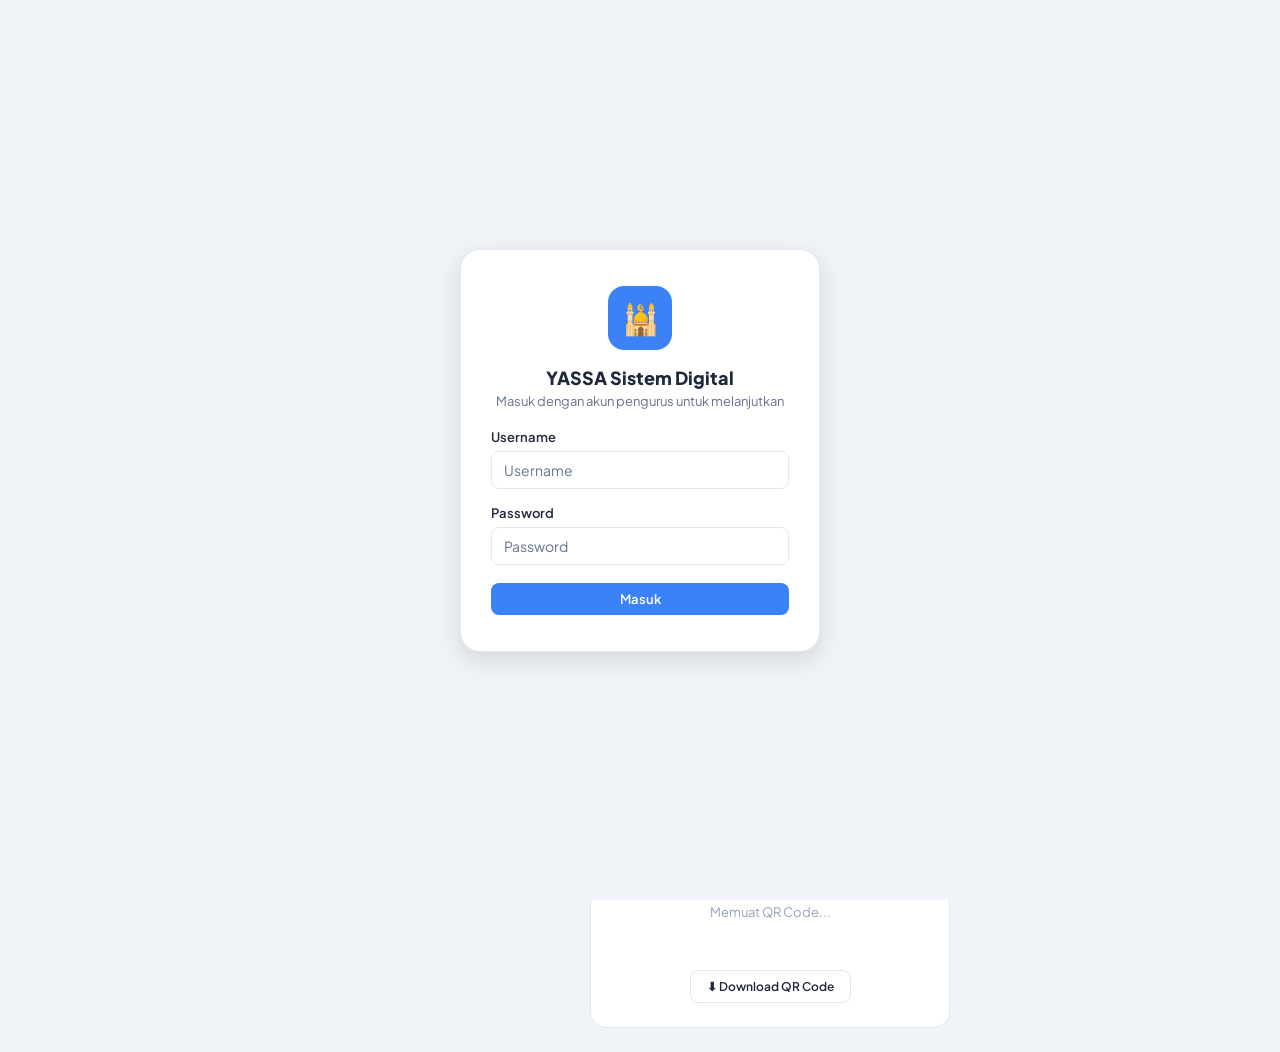
<file: index.html>
<!DOCTYPE html>
<html lang="id">
<head>
<meta charset="UTF-8">
<meta name="viewport" content="width=device-width, initial-scale=1">
<title>YASSA - Sistem Digital</title>
<link rel="stylesheet" href="Style.css">
<style>
.portal-grid {
  display: grid;
  grid-template-columns: repeat(auto-fill, minmax(220px, 1fr));
  gap: 20px;
  margin-top: 32px;
}
.portal-card {
  background: var(--surface);
  border: 1px solid var(--border);
  border-radius: 16px;
  padding: 28px 22px;
  text-align: center;
  cursor: pointer;
  transition: all .2s;
  text-decoration: none;
  color: var(--text);
  display: block;
}
.portal-card:hover { transform: translateY(-4px); box-shadow: var(--shadow-lg); }
.portal-card-icon {
  width: 60px; height: 60px;
  border-radius: 14px;
  display: grid; place-items: center;
  font-size: 28px;
  margin: 0 auto 14px;
}
.portal-card h3 { font-size: 15px; font-weight: 700; margin-bottom: 5px; }
.portal-card p { font-size: 12.5px; color: var(--text-muted); line-height: 1.5; }
.hero { text-align: center; padding: 48px 20px 0; }
.hero-badge {
  display: inline-flex;
  align-items: center;
  gap: 6px;
  background: #eff6ff;
  color: #1e40af;
  font-size: 12px;
  font-weight: 700;
  padding: 5px 12px;
  border-radius: 99px;
  margin-bottom: 16px;
  border: 1px solid #bfdbfe;
}
.hero h1 { font-size: 34px; font-weight: 800; line-height: 1.2; }
.hero p { font-size: 15px; color: var(--text-muted); margin-top: 10px; max-width: 480px; margin-left: auto; margin-right: auto; }
.qr-section {
  background: var(--surface);
  border: 1px solid var(--border);
  border-radius: 16px;
  padding: 24px;
  text-align: center;
  max-width: 360px;
  margin: 32px auto 0;
}
.qr-section h3 { font-weight: 700; margin-bottom: 4px; }
.qr-section p { font-size: 13px; color: var(--text-muted); margin-bottom: 16px; }
.qr-img { width: 200px; height: 200px; border-radius: 8px; border: 1px solid var(--border); }
.qr-url { font-size: 11px; color: var(--text-muted); word-break: break-all; margin-top: 8px; }
</style>
</head>
<body data-auth-required="1">
<div class="app-layout">
  <!-- Sidebar -->
  <div class="sidebar-overlay"></div>
  <aside class="sidebar">
    <div class="sidebar-brand">
      <div class="sidebar-brand-icon">🕌</div>
      <div class="sidebar-brand-text">
        <div class="org">YASSA</div>
        <div class="sub">Sistem Digital</div>
      </div>
    </div>
    <nav class="sidebar-nav">
      <div class="nav-section-label">Menu Utama</div>
      <a class="nav-item" href="?page=index"><i>🏠</i> Beranda</a>
      <a class="nav-item" href="?page=dashboard"><i>📊</i> Dashboard</a>
      <a class="nav-item" href="?page=kegiatan"><i>📅</i> Kegiatan</a>
      <a class="nav-item" href="?page=notulen"><i>📝</i> Notulen</a>
      <a class="nav-item" href="?page=arsip"><i>🗂️</i> Arsip</a>

      <div class="nav-section-label">Akses Cepat</div>
      <!-- [SESUDAH] Link absolut ini memastikan browser langsung menuju web app asli Anda -->
      <a class="nav-item" href="https://yayasansalamsatuaspaldc-eng.github.io/Notulena-Absensi/Absensi.html" target="_blank"><i>✅</i> Form Kehadiran</a>

      <!-- TOMBOL LOGOUT MANUAL -->
      <a class="nav-item" href="javascript:void(0)" onclick="yassaLogoutSession(); logoutUtama()" style="color: #ef4444; margin-top: 15px; border-top: 1px solid rgba(0,0,0,0.05); padding-top: 15px;">
        <i>🚪</i> Keluar (Logout)
      </a>
    </nav>
    <div class="sidebar-footer">
      <div class="sidebar-avatar">👤</div>
      <div class="sidebar-user-info">
        <div class="name">Admin YASSA</div>
        <div class="role">Administrator</div>
      </div>
    </div>
  </aside>

  <!-- Main -->
  <div class="main-content">
    <div class="topbar">
      <button class="sidebar-toggle" onclick="toggleSidebar()">☰</button>
      <div class="topbar-title">Beranda</div>
      <button class="topbar-btn" id="darkModeBtn" onclick="toggleDarkMode()" title="Toggle Dark Mode">🌙</button>
    </div>

    <div class="page-content">
      <div class="hero">
        <div class="hero-badge">✨ Sistem Manajemen Digital</div>
        <h1>Selamat Datang di<br>YASSA Digital</h1>
        <p>Platform manajemen kegiatan, kehadiran QR Code, notulen, dan arsip digital terintegrasi.</p>
      </div>

      <div class="portal-grid">
        <a class="portal-card" href="?page=dashboard">
          <div class="portal-card-icon" style="background:#eff6ff">📊</div>
          <h3>Dashboard</h3>
          <p>Statistik & ringkasan data kegiatan organisasi</p>
        </a>
        <a class="portal-card" href="?page=kegiatan">
          <div class="portal-card-icon" style="background:#f0fdf4">📅</div>
          <h3>Kegiatan</h3>
          <p>Kelola jadwal dan status kegiatan YASSA</p>
        </a>
        <a class="portal-card" href="?page=absensi" target="_blank">
          <div class="portal-card-icon" style="background:#fef3c7">✅</div>
          <h3>Kehadiran</h3>
          <p>Form kehadiran digital via QR Code permanen</p>
        </a>
        <a class="portal-card" href="?page=notulen">
          <div class="portal-card-icon" style="background:#fdf4ff">📝</div>
          <h3>Notulen</h3>
          <p>Input & kelola notulen rapat sekretaris</p>
        </a>
        <a class="portal-card" href="?page=arsip">
          <div class="portal-card-icon" style="background:#fff7ed">🗂️</div>
          <h3>Arsip</h3>
          <p>Pencarian & ekspor laporan PDF kegiatan</p>
        </a>
        <div class="portal-card yassa-admin-only" onclick="openModal('modalSetup')">
          <div class="portal-card-icon" style="background:#f1f5f9">⚙️</div>
          <h3>Setup Sistem</h3>
          <p>Inisialisasi database & folder Drive pertama kali</p>
        </div>
      </div>

      <!-- QR Code Section -->
      <div class="qr-section">
        <h3>🔲 QR Code Kehadiran</h3>
        <p>QR Code permanen — scan untuk kehadiran kegiatan aktif</p>
        <div id="qrContainer">
          <div style="padding:30px;color:#94a3b8;font-size:13px">Memuat QR Code...</div>
        </div>
        <div class="qr-url" id="qrUrl"></div>
        <button class="btn btn-outline" style="margin-top:12px;font-size:12px" onclick="downloadQR()">⬇ Download QR Code</button>
      </div>
    </div>
  </div>
</div>

<!-- Modal Setup -->
<div class="modal-overlay" id="modalSetup">
  <div class="modal">
    <div class="modal-header">
      <span>⚙️</span>
      <div class="modal-title">Setup Sistem YASSA</div>
      <button class="modal-close" onclick="closeModal('modalSetup')">✕</button>
    </div>
    <div class="modal-body">
      <p style="color:#64748b;font-size:13.5px;line-height:1.6">
        Setup akan membuat struktur sheet di Google Spreadsheet dan folder di Google Drive secara otomatis.
        Jalankan sekali saat pertama kali menggunakan sistem.<br><br>
        <strong>Spreadsheet ID:</strong><br>
        <code style="font-size:11px;background:#f1f5f9;padding:3px 6px;border-radius:4px">13JLhgKahJubgqgvkTUDGP6xLDTKRw3r6i898JbK-Ck8</code>
      </p>
    </div>
    <div class="modal-footer">
      <button class="btn btn-outline" onclick="closeModal('modalSetup')">Batal</button>
      <button class="btn btn-primary" onclick="runSetup()">🚀 Jalankan Setup</button>
    </div>
  </div>
</div>

<script src="script.js"></script>
<script>
function loadQR() {
  google.script.run
    .withSuccessHandler(function(data) {
      const container = document.getElementById('qrContainer');
      container.innerHTML = `<img class="qr-img" src="${data.qrUrl}" alt="QR Code Kehadiran" id="qrImage" />`;
      document.getElementById('qrUrl').textContent = data.absensiUrl;
    })
    .getQRCodeUrl();
}

function downloadQR() {
  const img = document.getElementById('qrImage');
  if (!img) return;
  const a = document.createElement('a');
  a.href = img.src;
  a.download = 'QRCode_Kehadiran_YASSA.png';
  a.click();
}

function runSetup() {
  showLoading('Menginisialisasi sistem...');
  google.script.run
    .withSuccessHandler(function(res) {
      hideLoading();
      closeModal('modalSetup');
      showToast(res.message || 'Setup selesai!', 'success');
    })
    .withFailureHandler(function(err) {
      hideLoading();
      showToast('Setup gagal: ' + err.message, 'error');
    })
    .setupSystem();
}

document.addEventListener('DOMContentLoaded', loadQR);

// ============================================================
// SISTEM LOGOUT & IDLE TIMER (GLOBAL)
// ============================================================
const WAKTU_IDLE_MENIT = 5;          // Batas diam sebelum logout otomatis (menit)
const WAKTU_MAKSIMAL_MENIT = 600;    // Batas maksimum sesi login (600 menit / 10 jam)
let idleTimer;

// Paksa logout otomatis setelah WAKTU_MAKSIMAL_MENIT tanpa toleransi aktivitas
setTimeout(logoutUtama, WAKTU_MAKSIMAL_MENIT * 60 * 1000);

function resetIdleTimer() {
  clearTimeout(idleTimer);
  idleTimer = setTimeout(logoutUtama, WAKTU_IDLE_MENIT * 60 * 1000);
}

function logoutUtama() {
  try {
    if (typeof showLoading === "function") {
      showLoading('Keluar dari sistem...');
    }

    // 1. Sapu bersih seluruh data sesi dan memori browser seketika
    localStorage.clear();
    sessionStorage.clear();

    // 2. Siapkan parameter anti-cache
    const cacheBuster = new Date().getTime();
    // Mengubah alamat tujuan logout menuju ke halaman utama portal blog Anda yang bersih
    const logoutUrl = 'https://yayasansalamsatuaspal.blogspot.com/p/portal-absensi-yassa.html?page=absensi&v=' + cacheBuster;
    // 3. Lakukan pengalihan paksa
    window.location.replace(logoutUrl);

  } catch (error) {
    console.error("Logout error: ", error);
    // Jalur penyelamat darurat dialihkan kembali ke halaman utama portal blog Anda yang bersih
    window.location.replace('https://yayasansalamsatuaspal.blogspot.com/p/portal-absensi-yassa.html?page=absensi');
  }
}

// Sensor aktivitas dipusatkan di sini menggunakan Event Listener
window.addEventListener('load', resetIdleTimer);
document.addEventListener('mousemove', resetIdleTimer);
document.addEventListener('keypress', resetIdleTimer);
document.addEventListener('touchstart', resetIdleTimer);
document.addEventListener('click', resetIdleTimer);
document.addEventListener('scroll', resetIdleTimer);
</script>
</body>
</html>
</file>
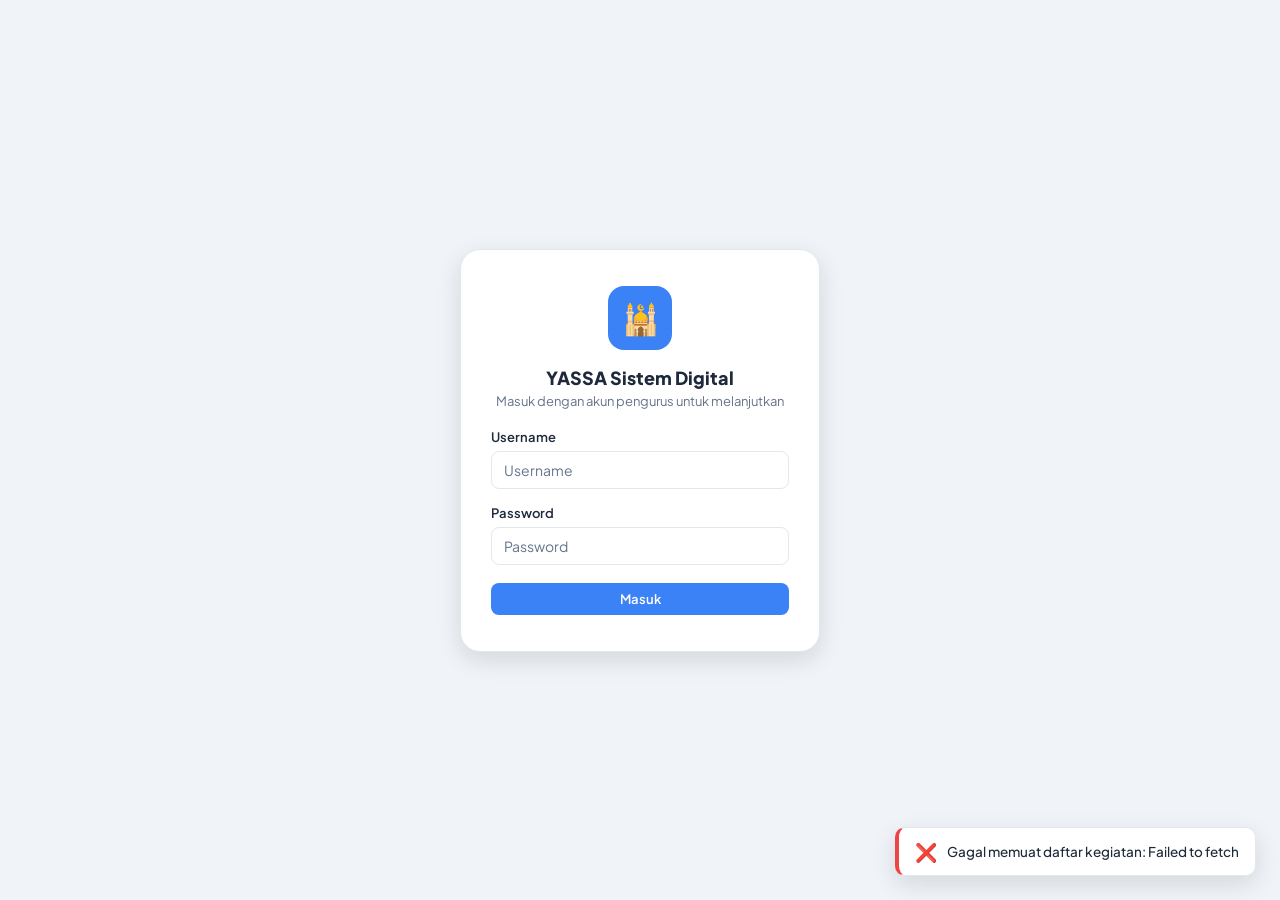
<file: Notulen.html>
<!DOCTYPE html>
<html lang="id">
<head>
<meta charset="UTF-8">
<meta name="viewport" content="width=device-width, initial-scale=1">
<title>Notulen YASSA</title>
<link rel="stylesheet" href="Style.css">
<style>
.notulen-editor {
  min-height: 300px;
  font-size: 14px;
  line-height: 1.7;
  font-family: 'Plus Jakarta Sans', sans-serif;
}
.format-section {
  background: var(--surface2);
  border: 1px dashed var(--border);
  border-radius: 8px;
  padding: 10px 14px;
  font-size: 12.5px;
  color: var(--text-muted);
  margin-bottom: 14px;
}
.format-section strong { color: var(--text); }
.tab-nav {
  display: flex;
  gap: 0;
  border-bottom: 2px solid var(--border);
  margin-bottom: 20px;
}
.tab-btn {
  padding: 10px 18px;
  background: none;
  border: none;
  font-size: 13.5px;
  font-weight: 600;
  cursor: pointer;
  color: var(--text-muted);
  border-bottom: 2px solid transparent;
  margin-bottom: -2px;
  transition: all .2s;
  font-family: inherit;
}
.tab-btn.active {
  color: var(--primary-light);
  border-bottom-color: var(--primary-light);
}
.tab-content { display: none; }
.tab-content.active { display: block; }
.ocr-upload-area {
  border: 2px dashed var(--border);
  border-radius: 12px;
  padding: 40px 20px;
  text-align: center;
  cursor: pointer;
  transition: all .2s;
  background: var(--surface2);
}
.ocr-upload-area:hover { border-color: var(--primary-light); background: #eff6ff; }
.ocr-upload-area.dragover { border-color: var(--primary-light); background: #dbeafe; }
.ocr-result {
  background: var(--surface2);
  border: 1px solid var(--border);
  border-radius: 8px;
  padding: 14px;
  min-height: 120px;
  font-size: 13.5px;
  line-height: 1.7;
  white-space: pre-wrap;
  margin-top: 12px;
}
.notulen-list-item {
  border: 1px solid var(--border);
  border-radius: 10px;
  padding: 16px;
  margin-bottom: 12px;
  transition: box-shadow .2s;
}
.notulen-list-item:hover { box-shadow: var(--shadow-lg); }
.notulen-list-header { display: flex; align-items: center; gap: 10px; margin-bottom: 8px; }
.notulen-list-kegiatan { font-weight: 700; font-size: 14.5px; }
.notulen-list-date { font-size: 12px; color: var(--text-muted); }
.notulen-list-preview { font-size: 13px; color: var(--text-muted); white-space: nowrap; overflow: hidden; text-overflow: ellipsis; }
</style>
</head>
<body data-auth-required="1">
<div class="app-layout">
  <div class="sidebar-overlay"></div>
  <aside class="sidebar">
    <div class="sidebar-brand">
      <div class="sidebar-brand-icon">🕌</div>
      <div class="sidebar-brand-text"><div class="org">YASSA</div><div class="sub">Sistem Digital</div></div>
    </div>
    <nav class="sidebar-nav">
      <div class="nav-section-label">Menu Utama</div>
      <a class="nav-item" href="?page=index"><i>🏠</i> Beranda</a>
      <a class="nav-item" href="?page=dashboard"><i>📊</i> Dashboard</a>
      <a class="nav-item" href="?page=kegiatan"><i>📅</i> Kegiatan</a>
      <a class="nav-item" href="?page=notulen"><i>📝</i> Notulen</a>
      <a class="nav-item" href="?page=arsip"><i>🗂️</i> Arsip</a>
      
      <div class="nav-section-label">Akses Cepat</div>
      <!-- [SESUDAH] Link absolut ini memastikan browser langsung menuju web app asli Anda -->
      <a class="nav-item" href="https://yayasansalamsatuaspaldc-eng.github.io/Notulena-Absensi/Absensi.html" target="_blank"><i>✅</i> Form Absensi</a>
      
      <!-- TOMBOL LOGOUT MANUAL -->
      <a class="nav-item" href="javascript:void(0)" onclick="yassaLogoutSession(); logoutUtama()" style="color: #ef4444; margin-top: 15px; border-top: 1px solid rgba(0,0,0,0.05); padding-top: 15px;">
        <i>🚪</i> Keluar (Logout)
      </a>
    </nav>
    <div class="sidebar-footer">
      <div class="sidebar-avatar">✍️</div>
      <div class="sidebar-user-info"><div class="name">Sekretaris</div><div class="role">Input Notulen</div></div>
    </div>
  </aside>

  <div class="main-content">
    <div class="topbar">
      <button class="sidebar-toggle" onclick="toggleSidebar()">☰</button>
      <div class="topbar-title">Notulen Rapat</div>
      <button class="topbar-btn" id="darkModeBtn" onclick="toggleDarkMode()">🌙</button>
    </div>

    <div class="page-content">
      <div class="row">
        <!-- Input Panel (SUPERADMIN/ADMIN aja yang boleh input notulen) -->
        <div class="col-6 yassa-admin-only">
          <div class="card">
            <div class="card-header">
              <span>📝</span>
              <div class="card-title">Input Notulen</div>
            </div>
            <div class="card-body">
              <div class="tab-nav">
                <button class="tab-btn active" onclick="switchTab('manual')">✏️ Manual</button>
                <button class="tab-btn" onclick="switchTab('paste')">📋 Paste Dokumen</button>
                <button class="tab-btn" onclick="switchTab('ocr')">📷 OCR Foto</button>
              </div>

              <!-- Tab: Manual -->
              <div class="tab-content active" id="tab-manual">
                <div class="form-group">
                  <label class="form-label">Kegiatan *</label>
                  <select id="selectKegiatanNotulen" class="form-control">
                    <option value="">-- Pilih Kegiatan --</option>
                  </select>
                </div>
                <div class="form-group">
                  <label class="form-label">Dibuat Oleh</label>
                  <input type="text" id="inputDibuatOleh" class="form-control" placeholder="Nama sekretaris / pencatat" value="Pencatat">
                </div>
                <div class="format-section">
                  <strong>Format Notulen:</strong> 1. Pembukaan · 2. Agenda · 3. Hasil Diskusi · 4. Keputusan · 5. Tindak Lanjut · 6. Penutup
                </div>
                <div class="form-group">
                  <label class="form-label">Isi Notulen *</label>
                  <textarea id="inputNotulen" class="form-control notulen-editor"
                    placeholder="1. PEMBUKAAN&#10;Rapat dibuka oleh...&#10;&#10;2. AGENDA PEMBAHASAN&#10;- ...&#10;&#10;3. HASIL DISKUSI&#10;...&#10;&#10;4. KEPUTUSAN&#10;...&#10;&#10;5. TINDAK LANJUT&#10;...&#10;&#10;6. PENUTUP&#10;Rapat ditutup pukul..."></textarea>
                </div>
                <button class="btn btn-primary" id="btnSaveManual" onclick="saveNotulen()" style="width:100%">💾 Simpan Notulen</button>
              </div>

              <!-- Tab: Paste -->
              <div class="tab-content" id="tab-paste">
                <p class="text-muted mb-3" style="font-size:13px">Salin dan tempelkan isi notulen dari Word, Google Docs, atau dokumen lainnya.</p>
                <div class="form-group">
                  <label class="form-label">Kegiatan *</label>
                  <select id="selectKegiatanPaste" class="form-control">
                    <option value="">-- Pilih Kegiatan --</option>
                  </select>
                </div>
                <div class="form-group">
                  <label class="form-label">Paste Dokumen di Sini</label>
                  <textarea id="inputPaste" class="form-control notulen-editor"
                    placeholder="Tempelkan isi dokumen notulen di sini..."></textarea>
                </div>
                <div class="d-flex gap-2">
                  <button class="btn btn-outline" onclick="transferPaste()" style="flex:1">📤 Transfer ke Editor</button>
                  <button class="btn btn-primary" id="btnSavePaste" onclick="savePaste()" style="flex:1">💾 Simpan</button>
                </div>
              </div>

              <!-- Tab: OCR -->
              <div class="tab-content" id="tab-ocr">
                <p class="text-muted mb-3" style="font-size:13px">Upload foto tulisan tangan atau screenshot. Sistem akan membaca teks otomatis menggunakan OCR Google Drive.</p>
                <div class="form-group">
                  <label class="form-label">Kegiatan *</label>
                  <select id="selectKegiatanOcr" class="form-control">
                    <option value="">-- Pilih Kegiatan --</option>
                  </select>
                </div>
                <div class="ocr-upload-area" id="ocrDropZone" onclick="document.getElementById('ocrFileInput').click()">
                  <div style="font-size:40px;margin-bottom:10px">📷</div>
                  <div style="font-weight:700;font-size:14px">Klik atau seret foto ke sini</div>
                  <div style="font-size:12px;color:#94a3b8;margin-top:4px">Format: JPG, PNG, WEBP (maks 5MB)</div>
                </div>
                <input type="file" id="ocrFileInput" accept="image/*" style="display:none" onchange="handleOcrFile(event)">

                <div id="ocrPreview" style="display:none;margin-top:12px">
                  <img id="ocrPreviewImg" style="max-width:100%;max-height:200px;border-radius:8px;border:1px solid var(--border)" />
                </div>

                <div id="ocrResultArea" style="display:none">
                  <label class="form-label mt-4">Hasil OCR (dapat diedit sebelum disimpan)</label>
                  <textarea id="ocrResult" class="form-control" style="min-height:180px"></textarea>
                  <button class="btn btn-primary mt-4" id="btnSaveOcr" onclick="saveOcr()" style="width:100%">💾 Simpan Notulen dari OCR</button>
                </div>
              </div>
            </div>
          </div>
        </div>

        <!-- List Panel -->
        <div class="col-6">
          <div class="card">
            <div class="card-header">
              <span>📚</span>
              <div class="card-title">Riwayat Notulen</div>
              <div class="card-actions">
                <button class="btn btn-outline btn-sm" onclick="loadNotulen()">↻</button>
              </div>
            </div>
            <div class="card-body">
              <div class="topbar-search mb-4" style="width:100%">
                <span>🔍</span>
                <input type="text" id="searchNotulen" placeholder="Cari notulen..." oninput="filterNotulen()">
              </div>
              <div id="notulenList">
                <div class="text-center text-muted" style="padding:30px">Memuat notulen...</div>
              </div>
            </div>
          </div>
        </div>
      </div>
    </div>
  </div>
</div>

<!-- Modal Lihat Notulen -->
<div class="modal-overlay" id="modalViewNotulen">
  <div class="modal" style="max-width:600px">
    <div class="modal-header">
      <span>📄</span>
      <div class="modal-title" id="viewNotulenTitle">Detail Notulen</div>
      <button class="modal-close" onclick="closeModal('modalViewNotulen')">✕</button>
    </div>
    <div class="modal-body">
      <pre id="viewNotulenContent" style="white-space:pre-wrap;font-family:inherit;font-size:13.5px;line-height:1.7"></pre>
    </div>
    <div class="modal-footer">
      <button class="btn btn-outline" onclick="closeModal('modalViewNotulen')">Tutup</button>
      <button class="btn btn-primary" onclick="editNotulenFromModal()">✏️ Edit di Form</button>
    </div>
  </div>
</div>

<script src="script.js"></script>
<script>
let allNotulen = [];

function switchTab(name) {
  document.querySelectorAll('.tab-btn').forEach((btn, i) => {
    const names = ['manual','paste','ocr'];
    btn.classList.toggle('active', names[i] === name);
  });
  document.querySelectorAll('.tab-content').forEach(el => el.classList.remove('active'));
  document.getElementById('tab-' + name).classList.add('active');
}

function loadKegiatan() {
  google.script.run
    .withSuccessHandler(function(list) {
      ['selectKegiatanNotulen','selectKegiatanPaste','selectKegiatanOcr'].forEach(id => {
        const sel = document.getElementById(id);
        if (!sel) return;
        sel.innerHTML = '<option value="">-- Pilih Kegiatan --</option>';
        if (Array.isArray(list)) {
          list.forEach(k => {
            const opt = document.createElement('option');
            opt.value = k.nama;
            opt.textContent = k.nama + (k.status === 'Aktif' ? ' 🟢' : ' (Selesai)');
            sel.appendChild(opt);
          });
        }
      });
    })
    .withFailureHandler(function(err) {
      showToast('Gagal memuat daftar kegiatan: ' + (err.message || ''), 'error');
    })
    .getKegiatan();
}

function loadNotulen() {
  google.script.run
    .withSuccessHandler(function(data) {
      allNotulen = data || [];
      renderNotulen(allNotulen);
    })
    .withFailureHandler(function(err) {
      const container = document.getElementById('notulenList');
      if (container) {
        container.innerHTML = `<div class="empty-state"><div class="icon">⚠️</div><h4>Gagal memuat notulen</h4><p>${escapeHtml(err.message || 'Koneksi bermasalah')}</p></div>`;
      }
    })
    .getNotulen();
}

function renderNotulen(list) {
  const container = document.getElementById('notulenList');
  if (!list.length) {
    container.innerHTML = `<div class="empty-state"><div class="icon">📄</div><h4>Belum ada notulen</h4><p>Tambah notulen pertama Anda.</p></div>`;
    return;
  }
  container.innerHTML = list.map((n, i) => `
    <div class="notulen-list-item">
      <div class="notulen-list-header">
        <span style="font-size:20px">📄</span>
        <div style="flex:1">
          <div class="notulen-list-kegiatan">${escapeHtml(n.kegiatan)}</div>
          <div class="notulen-list-date">📅 ${escapeHtml(n.tanggal)} · ✍️ ${escapeHtml(n.dibuatOleh)}</div>
        </div>
        <div style="display:flex;gap:6px">
          <button class="btn btn-outline btn-sm" onclick="viewNotulen(${i})">👁 Lihat</button>
          <button class="btn btn-outline btn-sm" style="color:#ef4444;border-color:#fca5a5" onclick="confirmDeleteNotulen(${i})" title="Hapus notulen ini">🗑️</button>
        </div>
      </div>
      <div class="notulen-list-preview">${escapeHtml((n.notulen || '').slice(0, 120))}${(n.notulen||'').length > 120 ? '...' : ''}</div>
    </div>
  `).join('');
}

function filterNotulen() {
  const s = document.getElementById('searchNotulen').value.toLowerCase();
  renderNotulen(allNotulen.filter(n =>
    n.kegiatan.toLowerCase().includes(s) ||
    (n.notulen||'').toLowerCase().includes(s) ||
    (n.dibuatOleh||'').toLowerCase().includes(s)
  ));
}

let currentViewIndex = -1;

function viewNotulen(idx) {
  currentViewIndex = idx;
  const n = allNotulen[idx];
  if (!n) return;
  document.getElementById('viewNotulenTitle').textContent = n.kegiatan;
  document.getElementById('viewNotulenContent').textContent = n.notulen || '(kosong)';
  openModal('modalViewNotulen');
}

function editNotulenFromModal() {
  if (currentViewIndex < 0 || !allNotulen[currentViewIndex]) return;
  const n = allNotulen[currentViewIndex];
  closeModal('modalViewNotulen');
  switchTab('manual');
  
  const sel = document.getElementById('selectKegiatanNotulen');
  if (sel) sel.value = n.kegiatan;
  const inpNotulen = document.getElementById('inputNotulen');
  if (inpNotulen) inpNotulen.value = n.notulen || '';
  const inpOleh = document.getElementById('inputDibuatOleh');
  if (inpOleh && n.dibuatOleh) inpOleh.value = n.dibuatOleh;
  
  showToast('Notulen dimuat ke form editor.', 'info');
}

function confirmDeleteNotulen(idx) {
  const n = allNotulen[idx];
  if (!n) return;
  if (!confirm('Apakah Anda yakin ingin menghapus notulen kegiatan:\n"' + n.kegiatan + '" (' + n.tanggal + ')?')) return;
  
  showLoading('Menghapus notulen...');
  google.script.run
    .withSuccessHandler(function(res) {
      hideLoading();
      if (res.success) {
        showToast(res.message || 'Notulen berhasil dihapus!', 'success');
        loadNotulen();
      } else {
        showToast(res.message || 'Gagal menghapus notulen', 'error');
      }
    })
    .withFailureHandler(function(err) {
      hideLoading();
      showToast('Error: ' + (err.message || 'Gagal menghapus'), 'error');
    })
    .deleteNotulen(n.kegiatan, n.tanggal);
}

function saveNotulen() {
  const kegiatan = document.getElementById('selectKegiatanNotulen').value;
  const notulen = document.getElementById('inputNotulen').value.trim();
  const dibuatOleh = document.getElementById('inputDibuatOleh').value.trim();
  if (!kegiatan) { showToast('Pilih kegiatan terlebih dahulu!', 'error'); return; }
  if (!notulen) { showToast('Isi notulen tidak boleh kosong!', 'error'); return; }
  _doSaveNotulen(kegiatan, notulen, dibuatOleh);
}

function savePaste() {
  const kegiatan = document.getElementById('selectKegiatanPaste').value;
  const notulen = document.getElementById('inputPaste').value.trim();
  if (!kegiatan) { showToast('Pilih kegiatan!', 'error'); return; }
  if (!notulen) { showToast('Isi notulen kosong!', 'error'); return; }
  _doSaveNotulen(kegiatan, notulen, 'Sekretaris');
}

function transferPaste() {
  const kegiatan = document.getElementById('selectKegiatanPaste').value;
  const notulen = document.getElementById('inputPaste').value.trim();
  switchTab('manual');
  document.getElementById('selectKegiatanNotulen').value = kegiatan;
  document.getElementById('inputNotulen').value = notulen;
  showToast('Teks dipindahkan ke editor manual.', 'info');
}

function saveOcr() {
  const kegiatan = document.getElementById('selectKegiatanOcr').value;
  const notulen = document.getElementById('ocrResult').value.trim();
  if (!kegiatan) { showToast('Pilih kegiatan!', 'error'); return; }
  if (!notulen) { showToast('Isi OCR kosong!', 'error'); return; }
  _doSaveNotulen(kegiatan, notulen, 'OCR - Sekretaris');
}

let isSavingNotulen = false;

function _doSaveNotulen(kegiatan, notulen, dibuatOleh) {
  if (isSavingNotulen) {
    showToast('Sedang memproses penyimpanan, mohon tunggu sebentar...', 'warning');
    return;
  }
  isSavingNotulen = true;
  
  const saveBtns = [
    document.getElementById('btnSaveManual'),
    document.getElementById('btnSavePaste'),
    document.getElementById('btnSaveOcr')
  ].filter(Boolean);
  
  saveBtns.forEach(b => {
    b.disabled = true;
    b.dataset.oldText = b.innerHTML;
    b.innerHTML = '⏳ Menyimpan...';
  });

  showLoading('Menyimpan notulen...');
  
  function resetSaveButtons() {
    isSavingNotulen = false;
    hideLoading();
    saveBtns.forEach(b => {
      b.disabled = false;
      if (b.dataset.oldText) b.innerHTML = b.dataset.oldText;
    });
  }

  google.script.run
    .withSuccessHandler(function(res) {
      resetSaveButtons();
      if (res.success) {
        showToast(res.message || 'Notulen berhasil disimpan!', 'success');
        loadNotulen();
        document.getElementById('inputNotulen').value = '';
        document.getElementById('inputPaste').value = '';
        document.getElementById('ocrResult').value = '';
      } else {
        showToast(res.message || 'Gagal menyimpan', 'error');
      }
    })
    .withFailureHandler(function(err) {
      resetSaveButtons();
      showToast('Error: ' + (err.message || 'Koneksi ke server bermasalah'), 'error');
    })
    .saveNotulen({ kegiatan, notulen, dibuatOleh: dibuatOleh || 'Sekretaris' });
}

// OCR
function handleOcrFile(event) {
  const file = event.target.files[0];
  if (!file) return;
  
  // Hapus batasan 5MB karena sistem sudah bisa mengompres otomatis
  showLoading('Mengompres gambar...');

  // Lempar file asli ke fungsi kompresi
  compressImage(file, function(compressedDataUrl) {
    
    // Tampilkan preview menggunakan hasil kompresi agar lebih ringan diload
    document.getElementById('ocrPreviewImg').src = compressedDataUrl;
    document.getElementById('ocrPreview').style.display = 'block';
    
    // Pisahkan header base64 dan ambil isi datanya
    const base64 = compressedDataUrl.split(',')[1];
    const mime = 'image/jpeg'; // Karena di compressImage kita set 'image/jpeg'

    // Update pesan loading
    hideLoading(); // Sembunyikan loading kompresi
    showLoading('Memproses OCR dengan AI...'); // Tampilkan loading AI

    google.script.run
      .withSuccessHandler(function(res) {
        hideLoading();
        if (res.success && res.text) {
          document.getElementById('ocrResult').value = res.text;
          document.getElementById('ocrResultArea').style.display = 'block';
          showToast('OCR AI berhasil! Periksa dan edit hasilnya.', 'success');
        } else {
          showToast(res.message || 'OCR gagal. Coba gambar yang lebih jelas.', 'error');
        }
      })
      .withFailureHandler(function(err) {
        hideLoading();
        showToast('OCR error: ' + err.message, 'error');
      })
      .performOCR(base64, mime);
  });
}

// Drag & Drop OCR
const dropZone = document.getElementById('ocrDropZone');
if (dropZone) {
  dropZone.addEventListener('dragover', e => { e.preventDefault(); dropZone.classList.add('dragover'); });
  dropZone.addEventListener('dragleave', () => dropZone.classList.remove('dragover'));
  dropZone.addEventListener('drop', e => {
    e.preventDefault();
    dropZone.classList.remove('dragover');
    const file = e.dataTransfer.files[0];
    if (file) {
      const dt = new DataTransfer();
      dt.items.add(file);
      document.getElementById('ocrFileInput').files = dt.files;
      handleOcrFile({ target: document.getElementById('ocrFileInput') });
    }
  });
}

// ============================================================
// FUNGSI KOMPRESI GAMBAR (FRONTEND)
// ============================================================
function compressImage(file, callback) {
  const reader = new FileReader();
  reader.onload = function(event) {
    const img = new Image();
    img.onload = function() {
      const canvas = document.createElement('canvas');
      const ctx = canvas.getContext('2d');
      
      // Batas maksimal resolusi 1200px agar aman dikirim ke GAS
      const MAX_WIDTH = 1200;
      let width = img.width;
      let height = img.height;
      
      if (width > MAX_WIDTH) {
        height = Math.round((height * MAX_WIDTH) / width);
        width = MAX_WIDTH;
      }
      
      canvas.width = width;
      canvas.height = height;
      ctx.drawImage(img, 0, 0, width, height);
      
      // Kompres ke JPEG dengan kualitas 70%
      const dataUrl = canvas.toDataURL('image/jpeg', 0.7);
      callback(dataUrl);
    };
    img.src = event.target.result;
  };
  reader.readAsDataURL(file);
}

document.addEventListener('DOMContentLoaded', function() {
  loadKegiatan();
  loadNotulen();
});

// ============================================================
// SISTEM LOGOUT & IDLE TIMER (GLOBAL)
// ============================================================

const WAKTU_IDLE_MENIT = 5;
const WAKTU_MAKSIMAL_MENIT = 600; // Batas maksimum sesi login (600 menit / 10 jam)
let idleTimer;

// Paksa logout otomatis setelah 600 menit tanpa toleransi aktivitas
setTimeout(logoutUtama, WAKTU_MAKSIMAL_MENIT * 60 * 1000);

function resetIdleTimer() {
  clearTimeout(idleTimer);
  idleTimer = setTimeout(logoutUtama, WAKTU_IDLE_MENIT * 60 * 1000);
}

function logoutUtama() {
  try {
    if (typeof showLoading === "function") {
      showLoading('Keluar dari sistem...');
    }
    
    // 1. Sapu bersih seluruh data sesi dan memori browser seketika
    localStorage.clear();
    sessionStorage.clear();
    
    // 2. Siapkan parameter anti-cache
    const cacheBuster = new Date().getTime();
    // Mengubah alamat tujuan logout menuju ke halaman utama portal blog Anda yang bersih
    const logoutUrl = 'https://yayasansalamsatuaspal.blogspot.com/p/portal-absensi-yassa.html?page=absensi&v=' + cacheBuster;
    // 4. Lakukan pengalihan paksa
    window.location.replace(logoutUrl);
      
  } catch (error) {
    console.error("Logout error: ", error);
    // Jalur penyelamat darurat dialihkan kembali ke halaman utama portal blog Anda yang bersih
    window.location.replace('https://yayasansalamsatuaspal.blogspot.com/p/portal-absensi-yassa.html?page=absensi');
  }
}

// Sensor aktivitas dipusatkan di sini menggunakan Event Listener yang lebih aman
window.addEventListener('load', resetIdleTimer);
document.addEventListener('mousemove', resetIdleTimer);
document.addEventListener('keypress', resetIdleTimer);
document.addEventListener('touchstart', resetIdleTimer);
document.addEventListener('click', resetIdleTimer);
document.addEventListener('scroll', resetIdleTimer);

</script>
</body>
</html>
</file>
<file: Style.css>
/* ============================================================
   YASSA - Design System
   ============================================================ */

@import url('https://fonts.googleapis.com/css2?family=Plus+Jakarta+Sans:wght@300;400;500;600;700;800&family=Space+Grotesk:wght@400;500;600;700&display=swap');

:root {
  --primary:       #1c5fad;
  --primary-light: #3b82f6;
  --primary-dark:  #1e3a5f;
  --accent:        #10b981;
  --accent2:       #f59e0b;
  --danger:        #ef4444;
  --bg:            #f0f4f8;
  --surface:       #ffffff;
  --surface2:      #f8fafc;
  --border:        #e2e8f0;
  --text:          #1e293b;
  --text-muted:    #64748b;
  --sidebar-w:     260px;
  --radius:        12px;
  --radius-sm:     8px;
  --shadow:        0 1px 3px rgba(0,0,0,.08), 0 4px 12px rgba(0,0,0,.05);
  --shadow-lg:     0 8px 24px rgba(0,0,0,.12);
  --transition:    .2s ease;
}

.dark-mode {
  --bg:        #0f172a;
  --surface:   #1e293b;
  --surface2:  #162032;
  --border:    #334155;
  --text:      #f1f5f9;
  --text-muted:#94a3b8;
}

*, *::before, *::after { box-sizing: border-box; margin: 0; padding: 0; }

body {
  font-family: 'Plus Jakarta Sans', sans-serif;
  background: var(--bg);
  color: var(--text);
  min-height: 100vh;
  font-size: 14px;
  transition: background var(--transition), color var(--transition);
}

/* ---- SCROLLBAR ---- */
::-webkit-scrollbar { width: 6px; height: 6px; }
::-webkit-scrollbar-track { background: transparent; }
::-webkit-scrollbar-thumb { background: var(--border); border-radius: 99px; }

/* ---- LAYOUT ---- */
.app-layout { display: flex; min-height: 100vh; }

/* ---- SIDEBAR ---- */
.sidebar {
  width: var(--sidebar-w);
  background: var(--primary-dark);
  display: flex;
  flex-direction: column;
  position: fixed;
  top: 0; left: 0; bottom: 0;
  z-index: 100;
  transition: transform .3s ease;
  overflow: hidden;
}
.sidebar-brand {
  display: flex;
  align-items: center;
  gap: 12px;
  padding: 22px 20px;
  border-bottom: 1px solid rgba(255,255,255,.1);
}
.sidebar-brand-icon {
  width: 40px; height: 40px;
  background: var(--primary-light);
  border-radius: 10px;
  display: grid; place-items: center;
  font-size: 20px;
  flex-shrink: 0;
}
.sidebar-brand-text .org { font-weight: 800; font-size: 16px; color: #fff; letter-spacing: .5px; }
.sidebar-brand-text .sub { font-size: 10px; color: rgba(255,255,255,.5); text-transform: uppercase; letter-spacing: 1px; }

.sidebar-nav { flex: 1; padding: 16px 0; overflow-y: auto; }
.nav-section-label {
  font-size: 10px;
  font-weight: 700;
  color: rgba(255,255,255,.35);
  text-transform: uppercase;
  letter-spacing: 1.5px;
  padding: 12px 20px 6px;
}
.nav-item {
  display: flex;
  align-items: center;
  gap: 12px;
  padding: 11px 20px;
  color: rgba(255,255,255,.65);
  text-decoration: none;
  font-weight: 500;
  font-size: 13.5px;
  border-radius: 0;
  transition: all var(--transition);
  position: relative;
  cursor: pointer;
}
.nav-item:hover { color: #fff; background: rgba(255,255,255,.08); }
.nav-item.active {
  color: #fff;
  background: var(--primary-light);
}
.nav-item.active::before {
  content: '';
  position: absolute;
  left: 0; top: 6px; bottom: 6px;
  width: 3px;
  background: #fff;
  border-radius: 0 4px 4px 0;
}
.nav-item i { width: 18px; text-align: center; font-size: 15px; }
.nav-badge {
  margin-left: auto;
  background: var(--accent);
  color: #fff;
  font-size: 10px;
  padding: 2px 7px;
  border-radius: 99px;
  font-weight: 700;
}

.sidebar-footer {
  padding: 16px 20px;
  border-top: 1px solid rgba(255,255,255,.1);
  display: flex;
  align-items: center;
  gap: 10px;
}
.sidebar-avatar {
  width: 34px; height: 34px;
  background: var(--primary-light);
  border-radius: 50%;
  display: grid; place-items: center;
  font-size: 16px; color: #fff;
  flex-shrink: 0;
}
.sidebar-user-info .name { font-weight: 600; font-size: 13px; color: #fff; }
.sidebar-user-info .role { font-size: 11px; color: rgba(255,255,255,.4); }

/* ---- MAIN CONTENT ---- */
.main-content {
  margin-left: var(--sidebar-w);
  flex: 1;
  display: flex;
  flex-direction: column;
  min-height: 100vh;
}

/* ---- TOPBAR ---- */
.topbar {
  background: var(--surface);
  border-bottom: 1px solid var(--border);
  padding: 0 24px;
  height: 60px;
  display: flex;
  align-items: center;
  gap: 16px;
  position: sticky;
  top: 0;
  z-index: 50;
}
.topbar-title { font-weight: 700; font-size: 17px; flex: 1; }
.topbar-search {
  display: flex;
  align-items: center;
  background: var(--bg);
  border: 1px solid var(--border);
  border-radius: 8px;
  padding: 6px 12px;
  gap: 8px;
  width: 220px;
}
.topbar-search input {
  border: none; background: none;
  font-size: 13px; color: var(--text);
  outline: none; flex: 1; width: 100%;
}
.topbar-search input::placeholder { color: var(--text-muted); }
.topbar-btn {
  width: 36px; height: 36px;
  border: 1px solid var(--border);
  border-radius: 8px;
  background: var(--surface);
  cursor: pointer;
  display: grid; place-items: center;
  font-size: 15px;
  color: var(--text-muted);
  transition: all var(--transition);
}
.topbar-btn:hover { background: var(--bg); color: var(--text); }

/* ---- PAGE CONTENT ---- */
.page-content { padding: 24px; flex: 1; }

/* ---- CARDS ---- */
.card {
  background: var(--surface);
  border: 1px solid var(--border);
  border-radius: var(--radius);
  box-shadow: var(--shadow);
}
.card-header {
  padding: 16px 20px;
  border-bottom: 1px solid var(--border);
  display: flex;
  align-items: center;
  gap: 12px;
}
.card-title { font-weight: 700; font-size: 15px; }
.card-actions { margin-left: auto; display: flex; gap: 8px; }
.card-body { padding: 20px; }

/* ---- STAT CARDS ---- */
.stat-grid { display: grid; grid-template-columns: repeat(auto-fill, minmax(180px, 1fr)); gap: 16px; }
.stat-card {
  background: var(--surface);
  border: 1px solid var(--border);
  border-radius: var(--radius);
  padding: 18px;
  display: flex;
  flex-direction: column;
  gap: 10px;
  position: relative;
  overflow: hidden;
  transition: transform var(--transition), box-shadow var(--transition);
}
.stat-card:hover { transform: translateY(-2px); box-shadow: var(--shadow-lg); }
.stat-icon {
  width: 42px; height: 42px;
  border-radius: 10px;
  display: grid; place-items: center;
  font-size: 18px;
}
.stat-label { font-size: 12px; font-weight: 600; color: var(--text-muted); text-transform: uppercase; letter-spacing: .5px; }
.stat-value { font-size: 28px; font-weight: 800; line-height: 1; font-family: 'Space Grotesk', sans-serif; }
.stat-accent { position: absolute; top: 0; right: 0; width: 60px; height: 60px; border-radius: 50%; opacity: .08; transform: translate(20px, -20px); }

/* ---- BUTTONS ---- */
.btn {
  display: inline-flex;
  align-items: center;
  gap: 7px;
  padding: 8px 16px;
  border-radius: var(--radius-sm);
  font-size: 13px;
  font-weight: 600;
  cursor: pointer;
  border: none;
  transition: all var(--transition);
  text-decoration: none;
  font-family: inherit;
  white-space: nowrap;
}
.btn-primary { background: var(--primary-light); color: #fff; }
.btn-primary:hover { background: var(--primary); }
.btn-success { background: var(--accent); color: #fff; }
.btn-success:hover { filter: brightness(.9); }
.btn-danger { background: var(--danger); color: #fff; }
.btn-danger:hover { filter: brightness(.9); }
.btn-warning { background: var(--accent2); color: #fff; }
.btn-outline {
  background: transparent;
  border: 1.5px solid var(--border);
  color: var(--text);
}
.btn-outline:hover { background: var(--bg); }
.btn-sm { padding: 5px 12px; font-size: 12px; }
.btn-icon { padding: 8px; }
.btn:disabled { opacity: .5; cursor: not-allowed; }

/* ---- FORMS ---- */
.form-group { margin-bottom: 16px; }
.form-label {
  display: block;
  font-size: 13px;
  font-weight: 600;
  color: var(--text);
  margin-bottom: 6px;
}
.form-control {
  width: 100%;
  padding: 9px 12px;
  border: 1.5px solid var(--border);
  border-radius: var(--radius-sm);
  background: var(--surface);
  color: var(--text);
  font-size: 14px;
  font-family: inherit;
  transition: border-color var(--transition), box-shadow var(--transition);
  outline: none;
}
.form-control:focus {
  border-color: var(--primary-light);
  box-shadow: 0 0 0 3px rgba(59,130,246,.15);
}
.form-control::placeholder { color: var(--text-muted); }
textarea.form-control { resize: vertical; min-height: 100px; }
select.form-control { cursor: pointer; }

/* ---- TABLE ---- */
.table-wrap { overflow-x: auto; }
table { width: 100%; border-collapse: collapse; }
thead tr { background: var(--surface2); }
th {
  padding: 11px 14px;
  text-align: left;
  font-size: 11.5px;
  font-weight: 700;
  color: var(--text-muted);
  text-transform: uppercase;
  letter-spacing: .5px;
  border-bottom: 2px solid var(--border);
  white-space: nowrap;
}
td {
  padding: 12px 14px;
  border-bottom: 1px solid var(--border);
  font-size: 13.5px;
  vertical-align: middle;
}
tr:last-child td { border-bottom: none; }
tbody tr { transition: background var(--transition); }
tbody tr:hover { background: var(--surface2); }
.td-actions { display: flex; gap: 6px; }

/* ---- BADGE ---- */
.badge {
  display: inline-flex;
  align-items: center;
  gap: 4px;
  padding: 3px 9px;
  border-radius: 99px;
  font-size: 11.5px;
  font-weight: 700;
}
.badge-green { background: #d1fae5; color: #065f46; }
.badge-blue  { background: #dbeafe; color: #1e40af; }
.badge-gray  { background: #f1f5f9; color: #475569; }
.badge-red   { background: #fee2e2; color: #991b1b; }
.badge-amber { background: #fef3c7; color: #92400e; }

/* ---- MODAL ---- */
.modal-overlay {
  position: fixed;
  inset: 0;
  background: rgba(0,0,0,.5);
  z-index: 200;
  display: flex;
  align-items: center;
  justify-content: center;
  padding: 20px;
  opacity: 0;
  pointer-events: none;
  transition: opacity .2s;
}
.modal-overlay.open { opacity: 1; pointer-events: all; }
.modal {
  background: var(--surface);
  border-radius: 16px;
  width: 100%;
  max-width: 500px;
  max-height: 90vh;
  overflow-y: auto;
  transform: scale(.95);
  transition: transform .2s;
}
.modal-overlay.open .modal { transform: scale(1); }
.modal-header {
  padding: 18px 22px;
  border-bottom: 1px solid var(--border);
  display: flex;
  align-items: center;
  gap: 12px;
}
.modal-header .modal-title { font-weight: 700; font-size: 16px; flex: 1; }
.modal-close {
  width: 30px; height: 30px;
  border: none;
  background: var(--bg);
  border-radius: 6px;
  cursor: pointer;
  font-size: 16px;
  display: grid; place-items: center;
  color: var(--text-muted);
}
.modal-body { padding: 22px; }
.modal-footer {
  padding: 16px 22px;
  border-top: 1px solid var(--border);
  display: flex;
  gap: 10px;
  justify-content: flex-end;
}

/* ---- TOAST ---- */
.toast-container {
  position: fixed;
  bottom: 24px;
  right: 24px;
  z-index: 999;
  display: flex;
  flex-direction: column;
  gap: 8px;
}
.toast {
  background: var(--surface);
  border: 1px solid var(--border);
  border-radius: 10px;
  padding: 12px 16px;
  display: flex;
  align-items: center;
  gap: 10px;
  min-width: 280px;
  box-shadow: var(--shadow-lg);
  animation: slideInToast .3s ease;
  font-size: 13.5px;
  font-weight: 500;
}
.toast.success { border-left: 4px solid var(--accent); }
.toast.error   { border-left: 4px solid var(--danger); }
.toast.info    { border-left: 4px solid var(--primary-light); }
.toast-icon { font-size: 18px; }
@keyframes slideInToast {
  from { transform: translateX(100%); opacity: 0; }
  to   { transform: translateX(0);    opacity: 1; }
}

/* ---- LOADING ---- */
.loading-overlay {
  position: fixed;
  inset: 0;
  background: rgba(255,255,255,.8);
  z-index: 300;
  display: flex;
  flex-direction: column;
  align-items: center;
  justify-content: center;
  gap: 16px;
  font-weight: 600;
  color: var(--primary);
}
.dark-mode .loading-overlay { background: rgba(15,23,42,.85); }
.spinner {
  width: 44px; height: 44px;
  border: 4px solid var(--border);
  border-top-color: var(--primary-light);
  border-radius: 50%;
  animation: spin .8s linear infinite;
}
@keyframes spin { to { transform: rotate(360deg); } }

/* ---- EMPTY STATE ---- */
.empty-state {
  text-align: center;
  padding: 48px 20px;
  color: var(--text-muted);
}
.empty-state .icon { font-size: 48px; margin-bottom: 12px; }
.empty-state h4 { font-size: 16px; color: var(--text); margin-bottom: 6px; }

/* ---- ROW GRID ---- */
.row { display: flex; flex-wrap: wrap; margin: -8px; }
.col { padding: 8px; flex: 1; min-width: 200px; }
.col-12 { width: 100%; padding: 8px; }
.col-6  { width: 50%; padding: 8px; }
.col-4  { width: 33.333%; padding: 8px; }
.col-3  { width: 25%; padding: 8px; }

/* ---- UTILITIES ---- */
.mb-0 { margin-bottom: 0; }
.mb-2 { margin-bottom: 8px; }
.mb-3 { margin-bottom: 12px; }
.mb-4 { margin-bottom: 16px; }
.mb-6 { margin-bottom: 24px; }
.mt-4 { margin-top: 16px; }
.mt-6 { margin-top: 24px; }
.gap-2 { gap: 8px; }
.gap-3 { gap: 12px; }
.d-flex { display: flex; }
.align-center { align-items: center; }
.justify-between { justify-content: space-between; }
.flex-wrap { flex-wrap: wrap; }
.text-muted { color: var(--text-muted); }
.text-sm { font-size: 12px; }
.fw-bold { font-weight: 700; }
.text-center { text-align: center; }

/* ---- MOBILE SIDEBAR TOGGLE ---- */
.sidebar-toggle {
  display: none;
  width: 36px; height: 36px;
  border: none;
  background: none;
  font-size: 20px;
  cursor: pointer;
  color: var(--text);
}

/* ---- CHART WRAPPER ---- */
.chart-box { position: relative; height: 240px; }

/* ---- RESPONSIVE ---- */
@media (max-width: 900px) {
  .sidebar { transform: translateX(-100%); }
  .sidebar.open { transform: translateX(0); }
  .main-content { margin-left: 0; }
  .sidebar-toggle { display: grid; place-items: center; }
  .topbar-search { display: none; }
  .stat-grid { grid-template-columns: repeat(2, 1fr); }
  .col-4, .col-3, .col-6 { width: 100%; }
}
@media (max-width: 500px) {
  .stat-grid { grid-template-columns: 1fr 1fr; }
  .page-content { padding: 16px; }
}

/* ---- SIDEBAR OVERLAY for mobile ---- */
.sidebar-overlay {
  display: none;
  position: fixed;
  inset: 0;
  background: rgba(0,0,0,.5);
  z-index: 99;
}
@media (max-width: 900px) {
  .sidebar-overlay.open { display: block; }
}

/* ---- MODE EMBED (dibuka dari overlay iframe YASSA Hub) ---- */
/* Sembunyikan chrome bawaan halaman ini (sidebar & topbar) supaya
   gak dobel sama header overlay Hub. Konten halaman tetap full lebar. */
.embed-mode .sidebar,
.embed-mode .sidebar-overlay,
.embed-mode .topbar {
  display: none !important;
}
.embed-mode .main-content {
  margin-left: 0 !important;
}


/* ============================================================
   YASSA - GERBANG LOGIN (dipakai script.js di halaman yang
   butuh login: Beranda, Dashboard, Kegiatan, Notulen, Arsip)
   ============================================================ */
.yassa-login-gate {
  position: fixed;
  inset: 0;
  z-index: 500;
  display: flex;
  align-items: center;
  justify-content: center;
  background: var(--bg);
  padding: 20px;
}
.yassa-login-card {
  width: 100%;
  max-width: 360px;
  background: var(--surface);
  border: 1px solid var(--border);
  border-radius: 20px;
  padding: 36px 30px;
  box-shadow: var(--shadow-lg);
  text-align: center;
}
.yassa-login-icon {
  width: 64px;
  height: 64px;
  border-radius: 16px;
  background: var(--primary-light);
  color: #fff;
  display: flex;
  align-items: center;
  justify-content: center;
  font-size: 30px;
  margin: 0 auto 16px;
}
.yassa-login-title { font-size: 18px; font-weight: 800; margin-bottom: 4px; color: var(--text); }
.yassa-login-sub { font-size: 13px; color: var(--text-muted); margin-bottom: 20px; }
.yassa-login-error {
  background: #fee2e2;
  color: #991b1b;
  border: 1px solid #fecaca;
  border-radius: 8px;
  padding: 10px 12px;
  font-size: 12.5px;
  margin-bottom: 16px;
  text-align: left;
}
.yassa-login-card .form-group { text-align: left; }

/* Elemen (tombol tambah/edit/hapus data, dsb) yang cuma boleh
   tampil buat role SUPERADMIN & ADMIN. Disembunyikan default,
   dimunculkan oleh yassaApplyUserUI() di script.js kalau rolenya cocok. */
.yassa-admin-only { display: none; }
</file>
